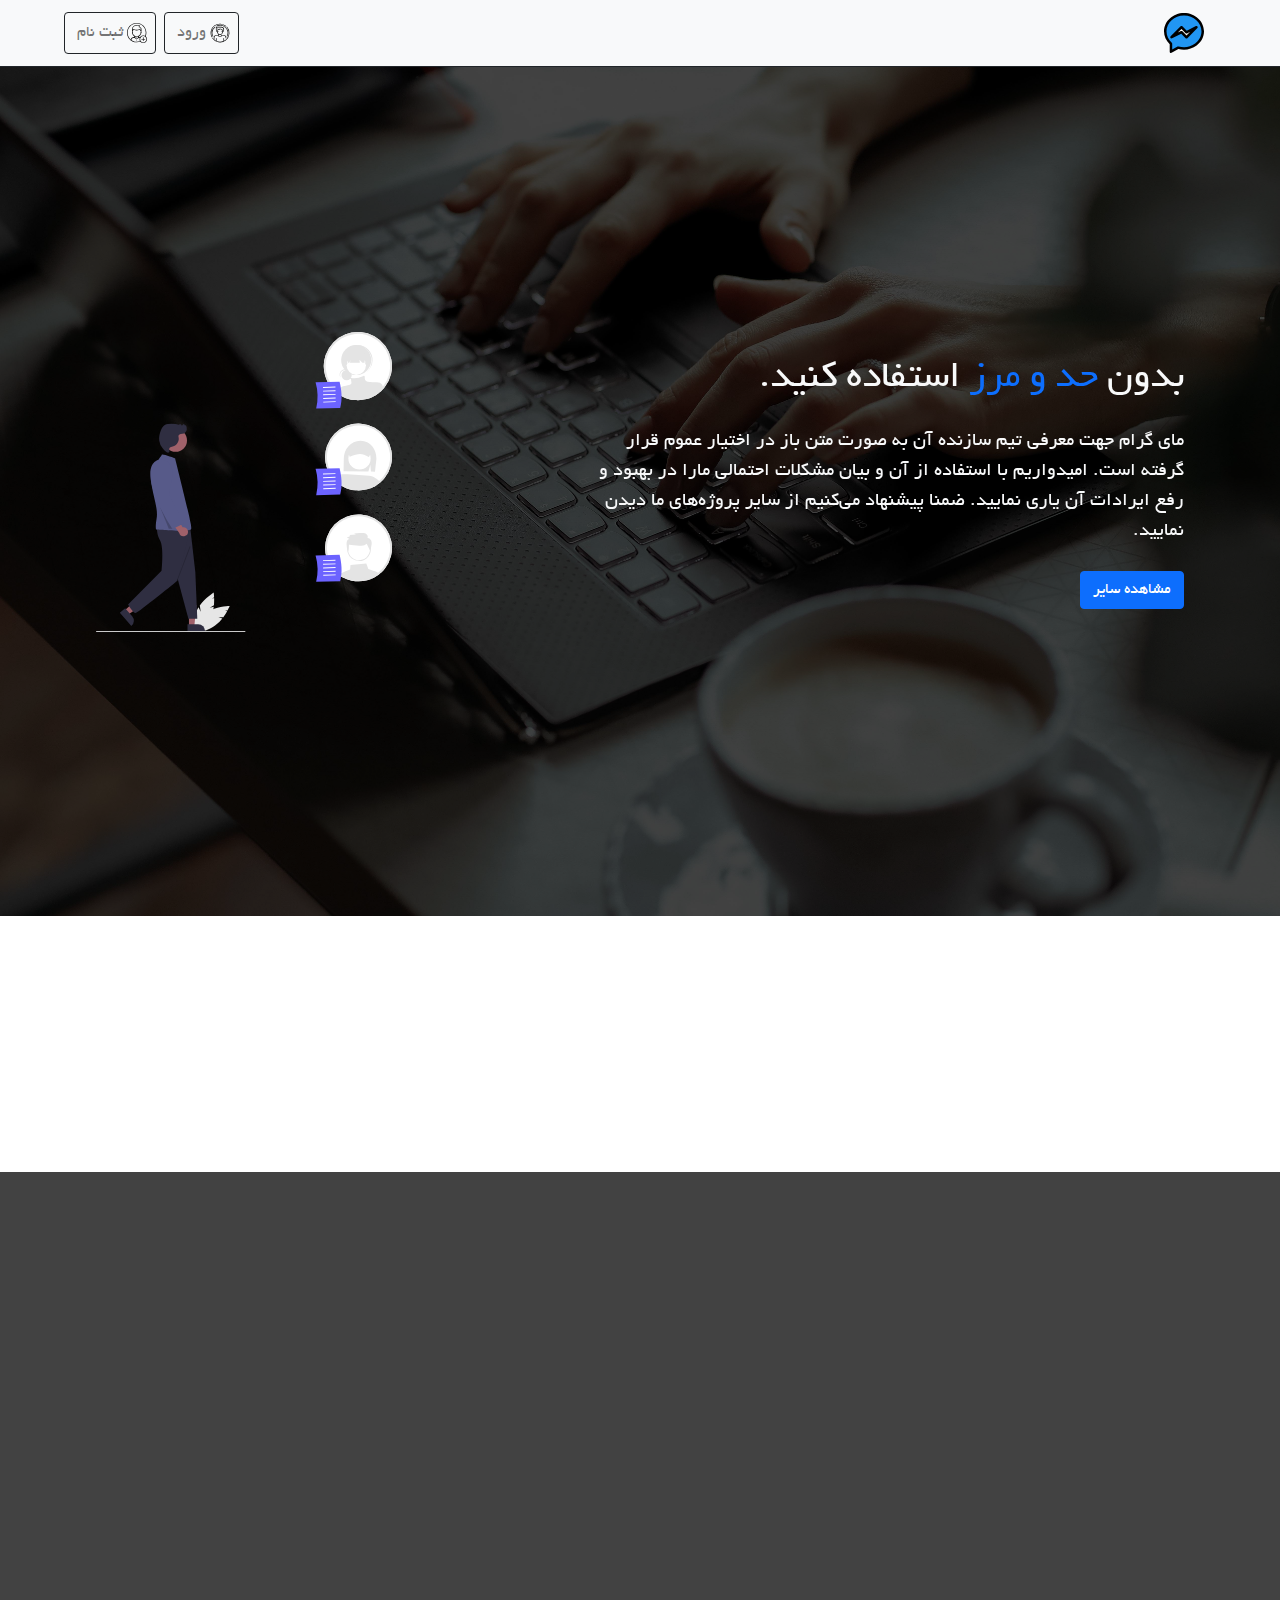
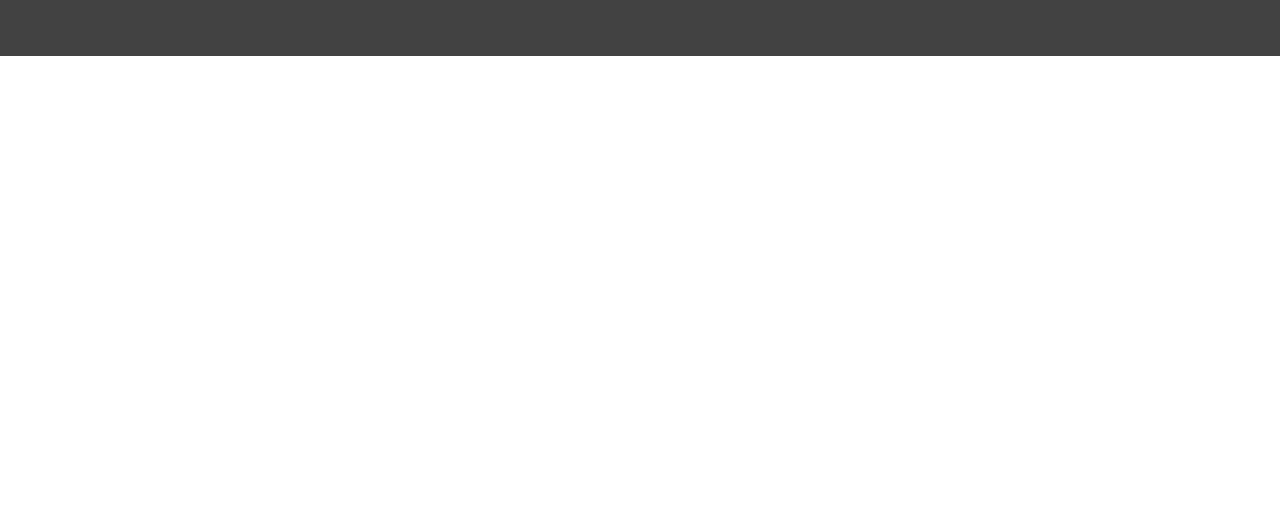
<file: index.html>
<!DOCTYPE html>
<html lang="en">
<head>
    <meta charset="UTF-8">
    <meta http-equiv="X-UA-Compatible" content="IE=edge">
    <meta name="viewport" content="width=device-width, initial-scale=1.0">
    <title>Mygram v-0.1</title>
    <link href="css/bootstrap.css" rel="stylesheet">
    <link rel="stylesheet" href="css/aos.css" />
    <link rel="stylesheet" href="css/bootstrap-icons.css">
    <link rel="stylesheet" href="css/style.css">
</head>
<body dir="rtl">
    <nav class="navbar navbar-expand-sm fixed-top bg-light navbar-light px-5 
    border-bottom border-dark">
        <div class ="container-fluid">
            <img data-aos="fade-up" data-aos-delay="1000" 
            data-aos-duration = "500" src="img/messenger.svg" class = 
            "navbar-brand" height="50px">
            <button class="navbar-toggler" type = "button" data-bs-toggle = 
            "collapse" data-bs-target = "#navmenu">
                <span class="navbar-toggler-icon"></span>
            </button>
            <div dir= "ltr" class="collapse navbar-collapse align-items-center" id = "navmenu">
                <ul class="navbar-nav">
                    <li class="nav-item  border border-dark rounded m-1 p-1
                    p-md-0 my-md-0 align-items-center">
                        <a data-bs-toggle="modal" data-bs-target="#signupModal"
                        class="nav-link d-flex align-items-center curser-click">
                            <div class="mx-1">ثبت نام</div>
                            <img src="img/add-user.svg" height="20" width="20">
                        </a>
                    </li>
                    <li class="nav-item border border-dark  rounded m-1 p-1
                    p-md-0 my-md-0 align-items-center">
                        <a data-bs-toggle="modal" data-bs-target="#loginModal" class="nav-link d-flex align-items-center curser-click">
                            <div class="mx-1">ورود</div>
                            <img src="img/profile.svg" height="20" width="20">
                        </a>
                    </li>
                </ul>
            </div>
        </div>
    </nav>
    <section class="text-light text-center text-sm-end background-hero">
        <div class="container-fluid p-5 py-xl-2 color-opacity">
            <div class=" d-sm-flex align-items-center justify-content-between
            pt-5 vh-media-100">
                <div class="mx-sm-5 w-sm-50">
                    <h1 data-aos="fade-left" data-aos-delay="50">بدون 
                        <span class="text-primary" data-aos="fade-up" 
                        data-aos-delay="400">حد و مرز</span> استفاده کنید.</h1>
                    <p data-aos="fade-up" data-aos-delay="600" class="lead my-4">
                        مای گرام جهت معرفی تیم سازنده آن به صورت متن باز در
                        اختیار عموم قرار گرفته است. امیدواریم با استفاده از
                        آن و بیان مشکلات احتمالی مارا در بهبود و رفع ایرادات آن
                        یاری نمایید. ضمنا پیشنهاد می‌کنیم از سایر پروژه‌های ما دیدن
                        نمایید. 
                    </p>
                    <button data-aos="fade-up" data-aos-delay="700" class="btn 
                    bwtn-lg btn-primary">مشاهده سایر</button>
                </div>
                <img data-aos="fade-right" data-aos-delay="100" 
                class="img-fluid w-25 mx-5 pt-sm-0 d-none d-sm-block rtl-vector" 
                src="img/test.svg" alt="work-chat">
            </div>
        </div>
    </section>


    <section data-aos="zoom-in-up" class="bg-primary p-3 text-light">
        <div class="container">
            <div class = "d-md-flex justify-content-between align-items-center">
                <h1 class="m-2">جستجوی کاربران</h1>
                <div class="input-group w-sm-50 m-2">
                    <input type="text" class="form-control" 
                    placeholder="شناسه کاربر" aria-label="Username" 
                    aria-describedby="basic-addon1">
                    <button class="btn btn-dark btn-lg" type="button" 
                    id="button-addon1">بررسی</button>
                </div>
            </div>
        </div>
    </section>

    <section class = "p-2">
        <div class="container-fluid text-center">
            <div class="row">
                <div data-aos="flip-left" data-aos-delay="50" class = 
                "col-md p-1">
                    <div class="card bg-dark text-light">
                        <div class="card-body text-center">
                            <div class="h1">
                                <i class="bi bi-file-earmark-medical"></i>
                            </div>
                            <h3 class= "card-title">ارسال فایل</h3>
                        </div>
                    </div>
                </div>
                <div data-aos="flip-down" data-aos-delay="250"  class = 
                "col-md p-1">
                    <div class="card bg-dark text-light">
                        <div class="card-body text-center">
                            <div class="h1">
                                <i class="bi bi-check2-all"></i>
                            </div>
                            <h3 class= "card-title">تیک دوم ارسال</h3>
                        </div>
                    </div>
                </div>
                <div data-aos="flip-up" data-aos-delay="450" class = 
                "col-md p-1">
                    <div class="card bg-dark text-light">
                        <div class="card-body text-center">
                            <div class="h1">
                                <i class="bi bi-speedometer2"></i>
                            </div>
                            <h3 class= "card-title">سریع و ساده</h3>
                        </div>
                    </div>
                </div>
            </div>
        </div>
    </section>
    <section>
        <div class = "container-fluid background-about">
            <div class="row p-5 justify-content-between align-items-center color-opacity">
                <img data-aos="zoom-in" data-aos-delay="450"
                class="col-sm-5 img-fluid rtl-vector" src="img/hello3.svg">
                <div data-aos="zoom-in" data-aos-duration="1000" 
                class="col-sm-6 p-0 p-sm-5 mt-3 text-light">
                    <h2>سلام!</h2>
                    <h2>ما چابک هستیم.</h2>
                    <p class="lead">
                        تیم ما متشکل از سه نفر در حال توسعه پلتفرم های مختلف
                        می‌باشد. هدف ما ایجاد نرم‌افزار‌هایی با پشتیبانی گسترده
                        فارسی است که به صورت متن باز ارائه می‌شود. این پروژه در سال
                        1400 توسعه داده شده است. 
                    </p>
                </div>
            </div>
        </div>
    </section>
    <section>
        <div class="container-fluid  p-5">
            <div class="row justify-content-between">
                <div data-aos="flip-up" class="col-sm-5">
                    <div class="mt-3 px-1">
                        <div class="h5" style="font-family: fun;">با ما در ارتباط باشید</div>
                        <img src="img/marker.svg" height="25" width="100" class="mb-4">
                      </div>
                      <div class="mt-53 px-1">
                        <div class="row justify-content-between"> 
                          <div class="col-md-2">
                            <div class="pb-1" style="font-family: fun;">ایمیل:</div>
                          </div>
                          <div class="col-md-9">
                            <div class="pb-1 mx-1
                            fw-bolder">Amirhossein_sh@outlook.com </div>
                          </div>
                        </div>
                        <div class="row justify-content-between">
                          <div class="col-md-2">
                            <div class="pb-1" style="font-family: fun;">اسکایپ:</div>
                          </div>
                          <div class="col-md-9">
                            <div class="pb-1 fw-bolder mx-1">live:amirhossein_sh</div>
                          </div>
                        </div>
                        <div class="row justify-content-between"> 
                          <div class="col-md-2">
                            <div class="pb-1" style="font-family: fun;">تلفن:</div>
                          </div>
                          <div class="col-md-9">
                            <div class="pb-1 fw-bolder mx-1">09122723262</div>
                          </div>
                        </div>
                        <div class="row justify-content-between"> 
                            <div class="col-md-2">
                              <div class="pb-1" style="font-family: fun;">دفترمرکزی:</div>
                            </div>
                            <div class="col-md-9">
                              <div class="pb-1 fw-bolder mx-1">تهران ، میدان
                              سپاه کوچه مستقیمی پلاک 9 واحد4</div>
                            </div>
                        </div>
                        <!-- <div class="m-2">
                            <iframe class="w-100 rounded" height="200"
                            src="https://www.google.com/maps/embed?pb=!1m18!1m12!1m3!1d809.9642139890552!2d51.43725312916575!3d35.70513998778088!2m3!1f0!2f0!3f0!3m2!1i1024!2i768!4f13.1!3m3!1m2!1s0x3f8e022c5ec300a5%3A0x4e20b755281adeb0!2sTehran%20Province%2C%20Tehran%2C%20Vahidiyeh%2C%20Mostaqimi%20St%2C%20Iran!5e0!3m2!1snl!2snl!4v1627773797676!5m2!1snl!2snl"
                             allowfullscreen></iframe>
                        </div> -->
                    </div>
                </div>
                <div data-aos="flip-down" class="col-md-5">    
                    <form action="/mail.php" method="POST">
                        <div class="form-group my-2">
                            <label for="name" class="form-label fw-bolder">نام</label>
                            <input class="form-control border-dark" type="text" id="name" name="name" required>
                        </div>
                        <div class="form-group my-2">
                            <label for="email" class="form-label fw-bolder">نام خانوادگی</label>
                            <input class="form-control border-dark" type="email" id="email" name="_replyto" required>
                        </div>
                        <div class="form-group my-2">
                            <label for="message" class="form-label fw-bolder">پیام</label>
                            <textarea class="form-control border-dark" style="resize: none;" id="message"
                                name="message" rows="4" required></textarea>
                        </div>
                        <button class="btn btn-primary mt-2" type="submit" name="submit">ارسال</button>
                    </form>
                </div>
            </div>
        </div>
    </section>

    <!-- login modal -->
    <div class="modal fade" id="loginModal" tabindex="-1" aria-labelledby="exampleModalLabel" aria-hidden="true">
        <div class="modal-dialog modal-dialog-centered">
        <div class="modal-content">
            <div class="modal-header bg-primary text-light">
                <h5 class="modal-title" id="exampleModalLabel">ورود</h5>
                <i type="button" class="bi bi-x-circle" data-bs-dismiss="modal" aria-label="Close"></i>
            </div>
            <div class="modal-body">
                <div dir="ltr" class="input-group my-2 flex-nowrap">
                    <input dir="rtl" type="mobile" placeholder="شماره موبایل" class="form-control border-dark" id="mobile"
                        name="mobile" required></input>
                    <span class="input-group-text bg-dark border-dark text-light"
                    id="addon-wrapping">
                    <i class="bi bi-telephone"></i>
                    </span>
                </div>
                <div dir="ltr" class="input-group my-2 flex-nowrap">
                    <input dir="rtl" placeholder="رمز عبور" type="password" class="form-control border-dark" id="pass"
                        name="pass" required></input>
                    <span class="input-group-text bg-dark border-dark text-light"
                    id="addon-wrapping">
                    <i class="bi bi-shield-lock"></i>
                    </span>
                </div>
            </div>
            <div class="modal-footer">
                <button type="button" class="btn btn-outline-dark">ورود</button>
            </div>
        </div>
        </div>
    </div>

    <!-- signup modal -->

    <div class="modal fade" id="signupModal" tabindex="-1" aria-labelledby="exampleModalLabel" aria-hidden="true">
        <div class="modal-dialog modal-dialog-centered">
        <div class="modal-content">
            <div class="modal-header bg-primary text-light">
            <h5 class="modal-title" id="exampleModalLabel">ثبت نام</h5>
            <i type="button" class="bi bi-x-circle" data-bs-dismiss="modal" aria-label="Close"></i>
            </div>
            <div class="modal-body">
                <form action="/mail.php" method="POST">
                    <div dir="ltr" class="input-group my-2 flex-nowrap">
                        <input dir="rtl" type="mobile" placeholder="شماره موبایل" class="form-control border-dark" id="mobile"
                            name="mobile" required></input>
                        <span class="input-group-text bg-dark border-dark text-light"
                        id="addon-wrapping">
                        <i class="bi bi-telephone"></i>
                        </span>
                    </div>
                    <div dir="ltr" class="input-group my-2 flex-nowrap">
                        <input dir="rtl" placeholder="رمز عبور" type="password" class="form-control border-dark" id="pass"
                            name="pass" required></input>
                        <span class="input-group-text bg-dark border-dark text-light"
                        id="addon-wrapping">
                        <i class="bi bi-shield-lock"></i>
                        </span>
                    </div>
                    <div dir="ltr" class="input-group my-2 flex-nowrap">
                        <input dir="rtl" placeholder="نام" type="text" class="form-control border-dark" id="text"
                            name="text" required></input>
                        <span class="input-group-text bg-dark border-dark text-light"
                        id="addon-wrapping">
                        <i class="bi bi-person"></i>
                        </span>
                    </div>
                </form>
                <div class="modal-footer mt-3">
                    <button type="button" class="btn btn-outline-dark">ثبت نام</button>
                </div>
            </div>
        </div>
        </div>
    </div>

    <script 
    src="js/bootstrap.bundle.js"></script>

    <script src="js/aos.js"></script>
    <script>
        AOS.init();
    </script>
</body>
</html>
</file>
<file: css/style.css>
@font-face {
    font-family: 'MyWebFont';
    src: url('../font/Yekan.ttf');
  }
@font-face {
    font-family: 'fun';
    src: url('../font/Lalezar-Regular.ttf');
  }
  body {
    font-family: 'MyWebFont', Fallback, sans-serif;
  }

@media (min-width: 1100px){
    .vh-media-100{
        min-height:100vh;
    }
    .p-media-0{
        padding: 0;
    }
}


@media (min-width: 768px){
    .w-sm-50{
        width: 50%;
    }
}

.background-hero{
    background-image: url('../img/big-hero.jpg');
    background-size:cover; object-fit: cover;
}
.background-about{
    background-image: url('../img/about.jpg');
    background-size:cover; object-fit: cover;
    background-attachment: fixed;
}
.color-opacity{
    background-color: rgba(0, 0, 0, 0.74);
}
.rtl-vector{
    transform: scaleX(-1) !important; 
}

.curser-click{
    cursor: pointer;
}
</file>
